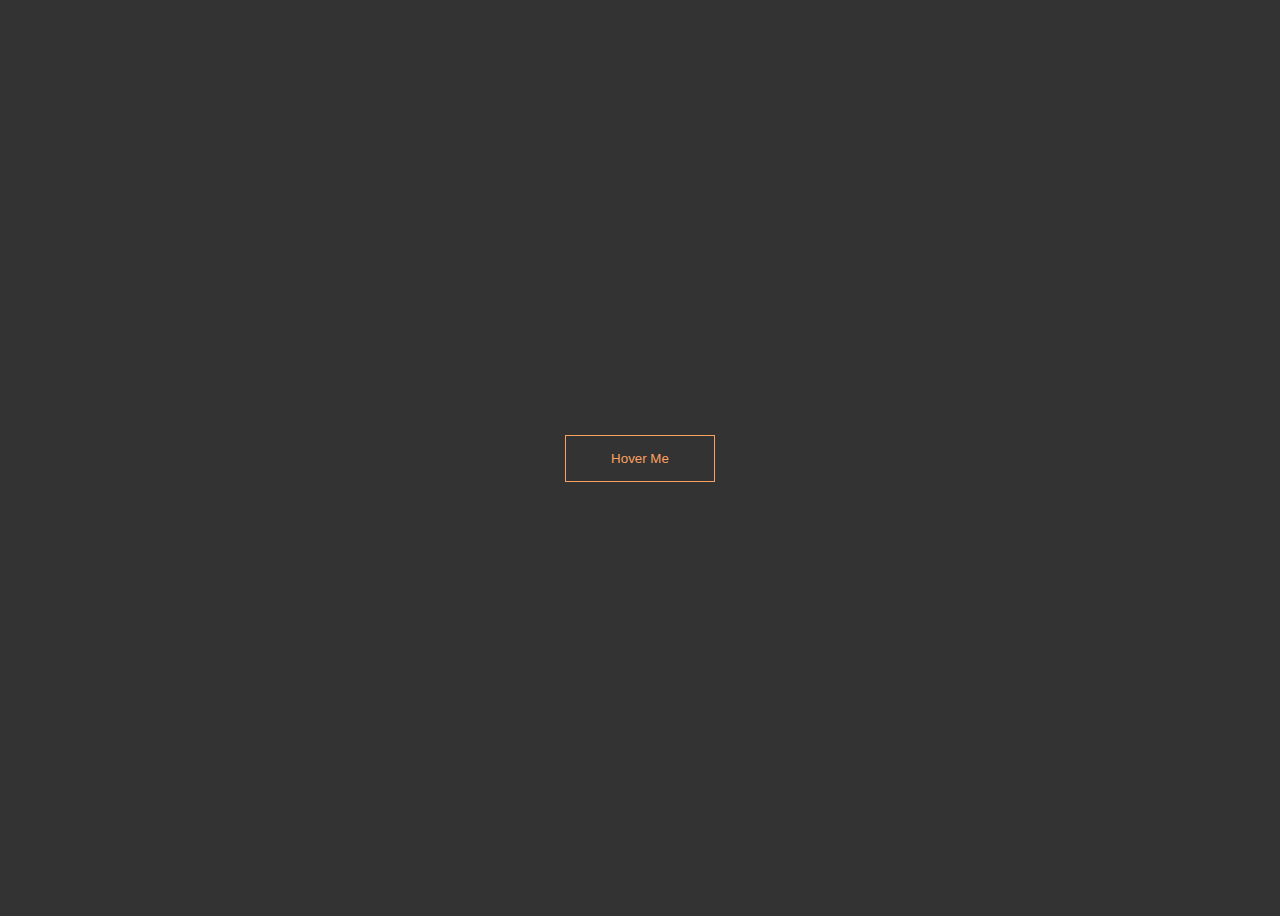
<file: htmlcss/button/index.html>
<!DOCTYPE html>
<html lang="en">
<head>
    <meta charset="UTF-8">
    <meta name="viewport" content="width=device-width, initial-scale=1.0">
    <link rel="stylesheet" href="app.css">
    <title>Button</title>
</head>
<body>
    <button>Hover Me</button>
</body>
</html>
</file>
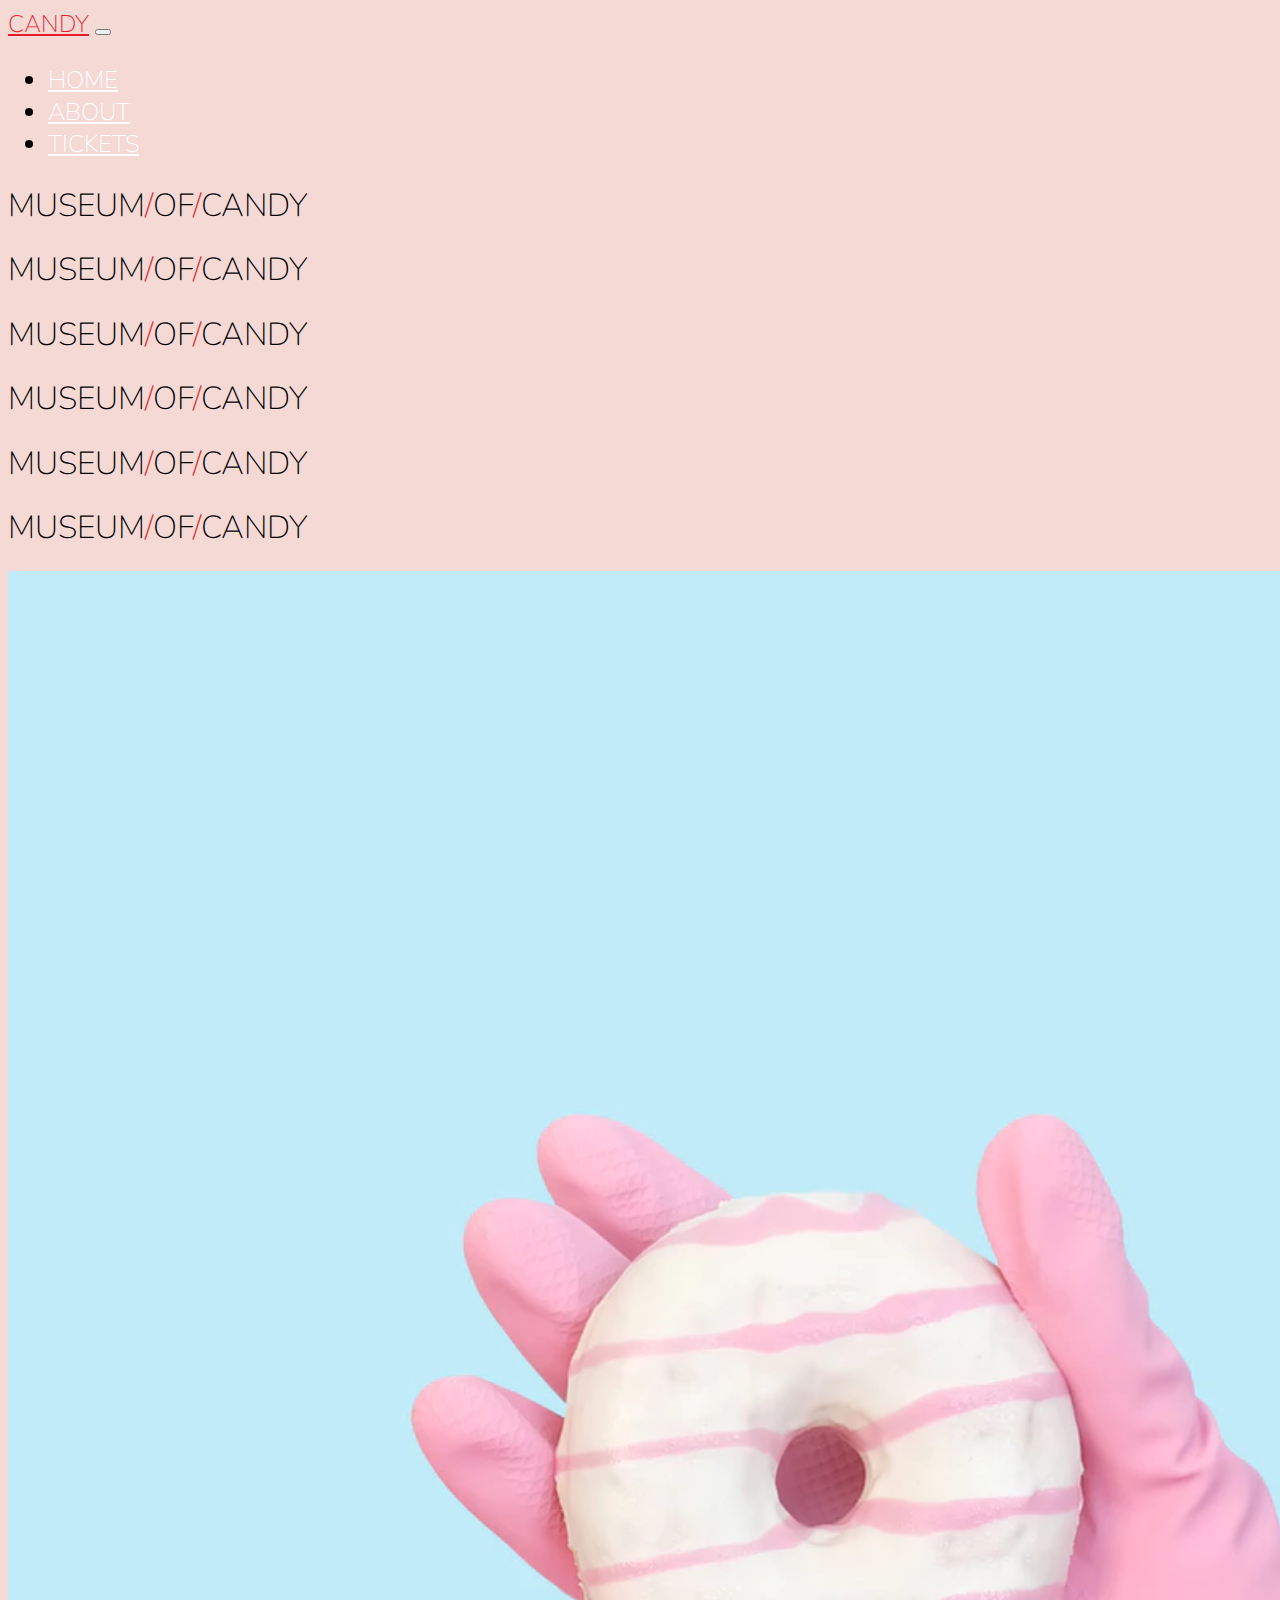
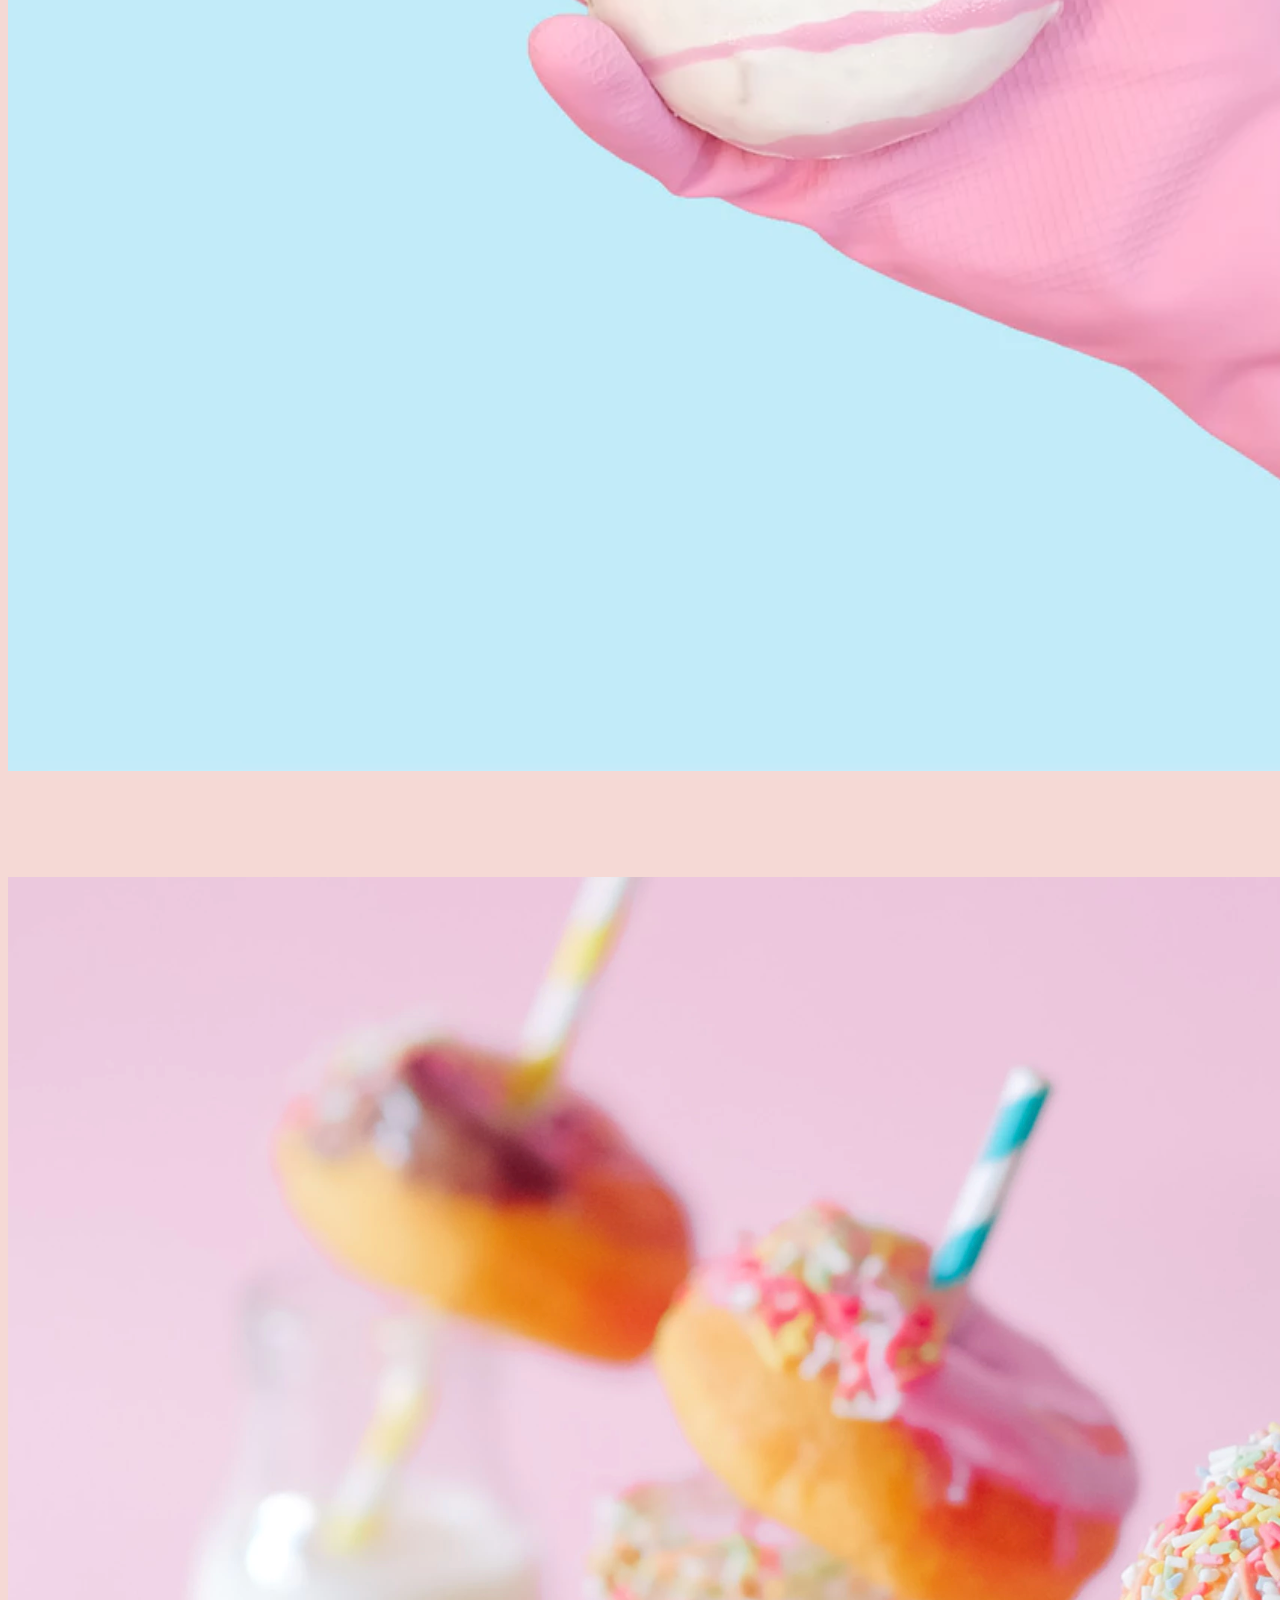
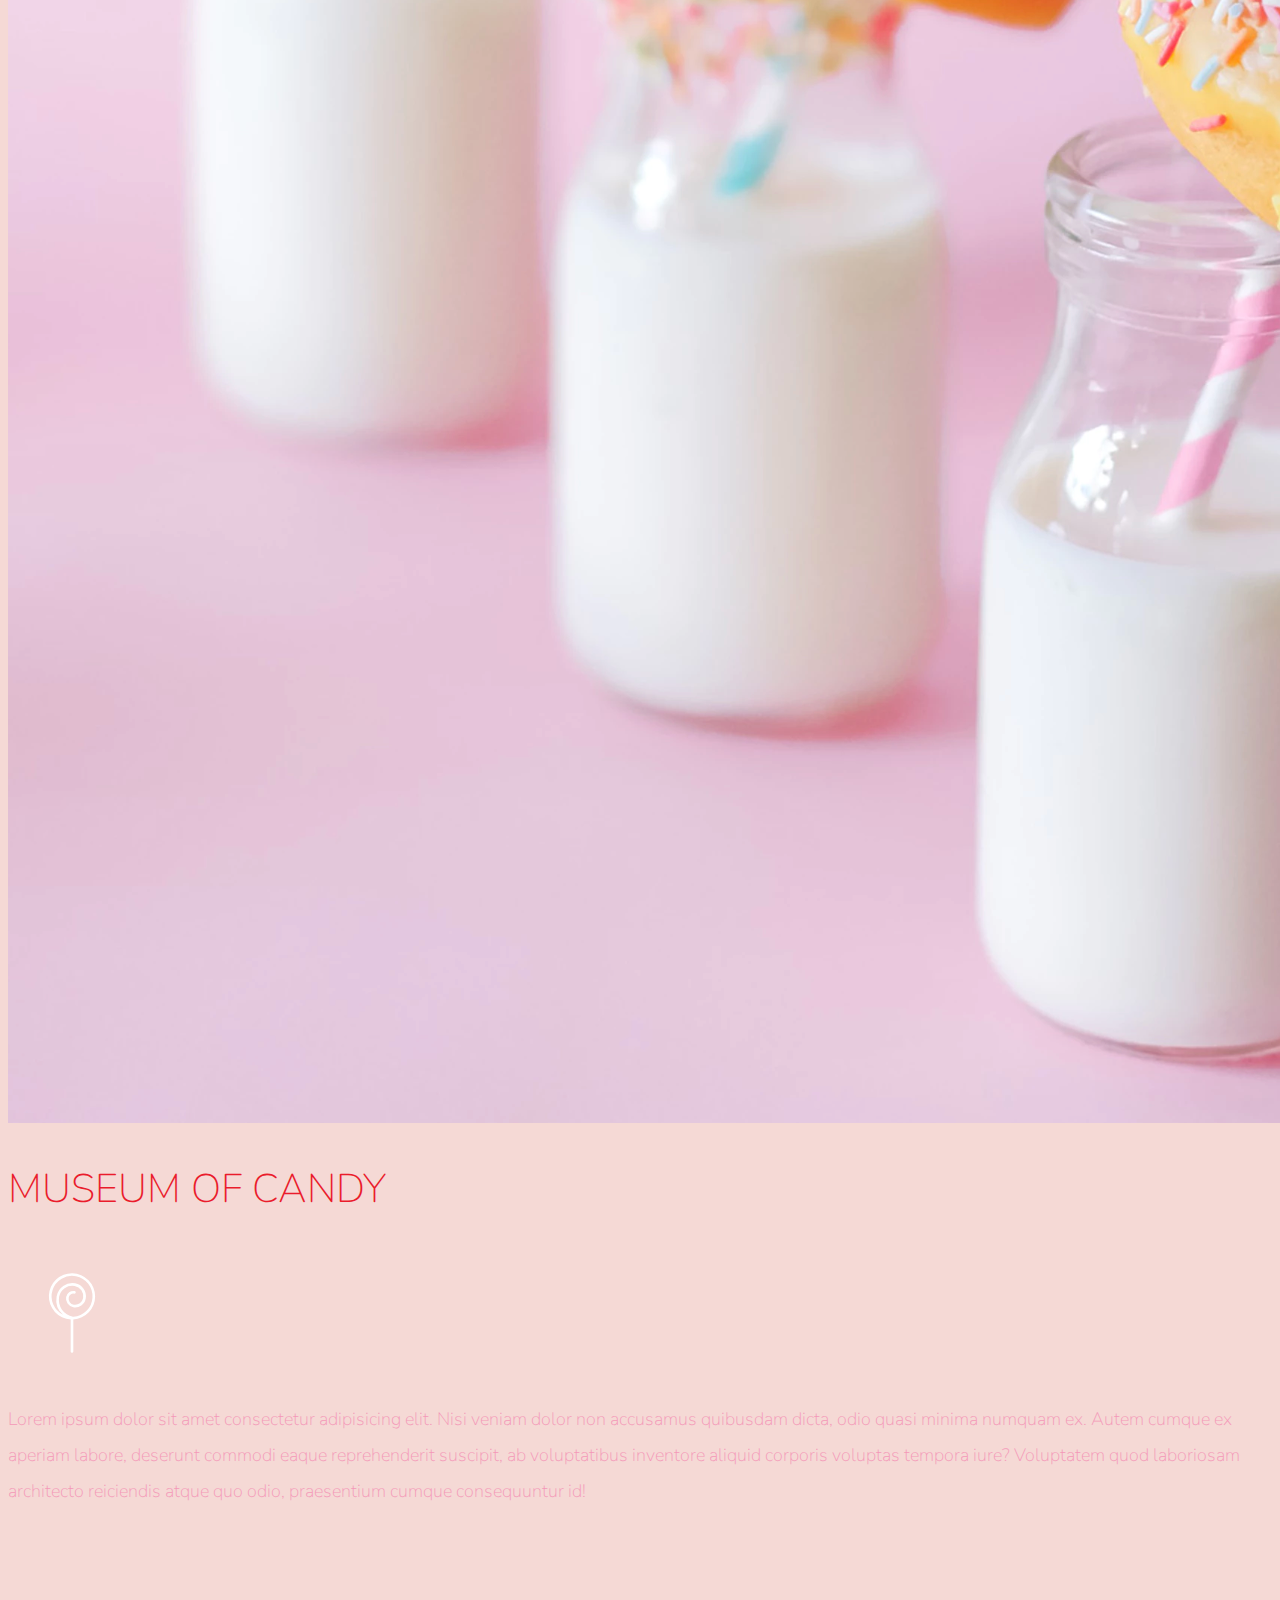
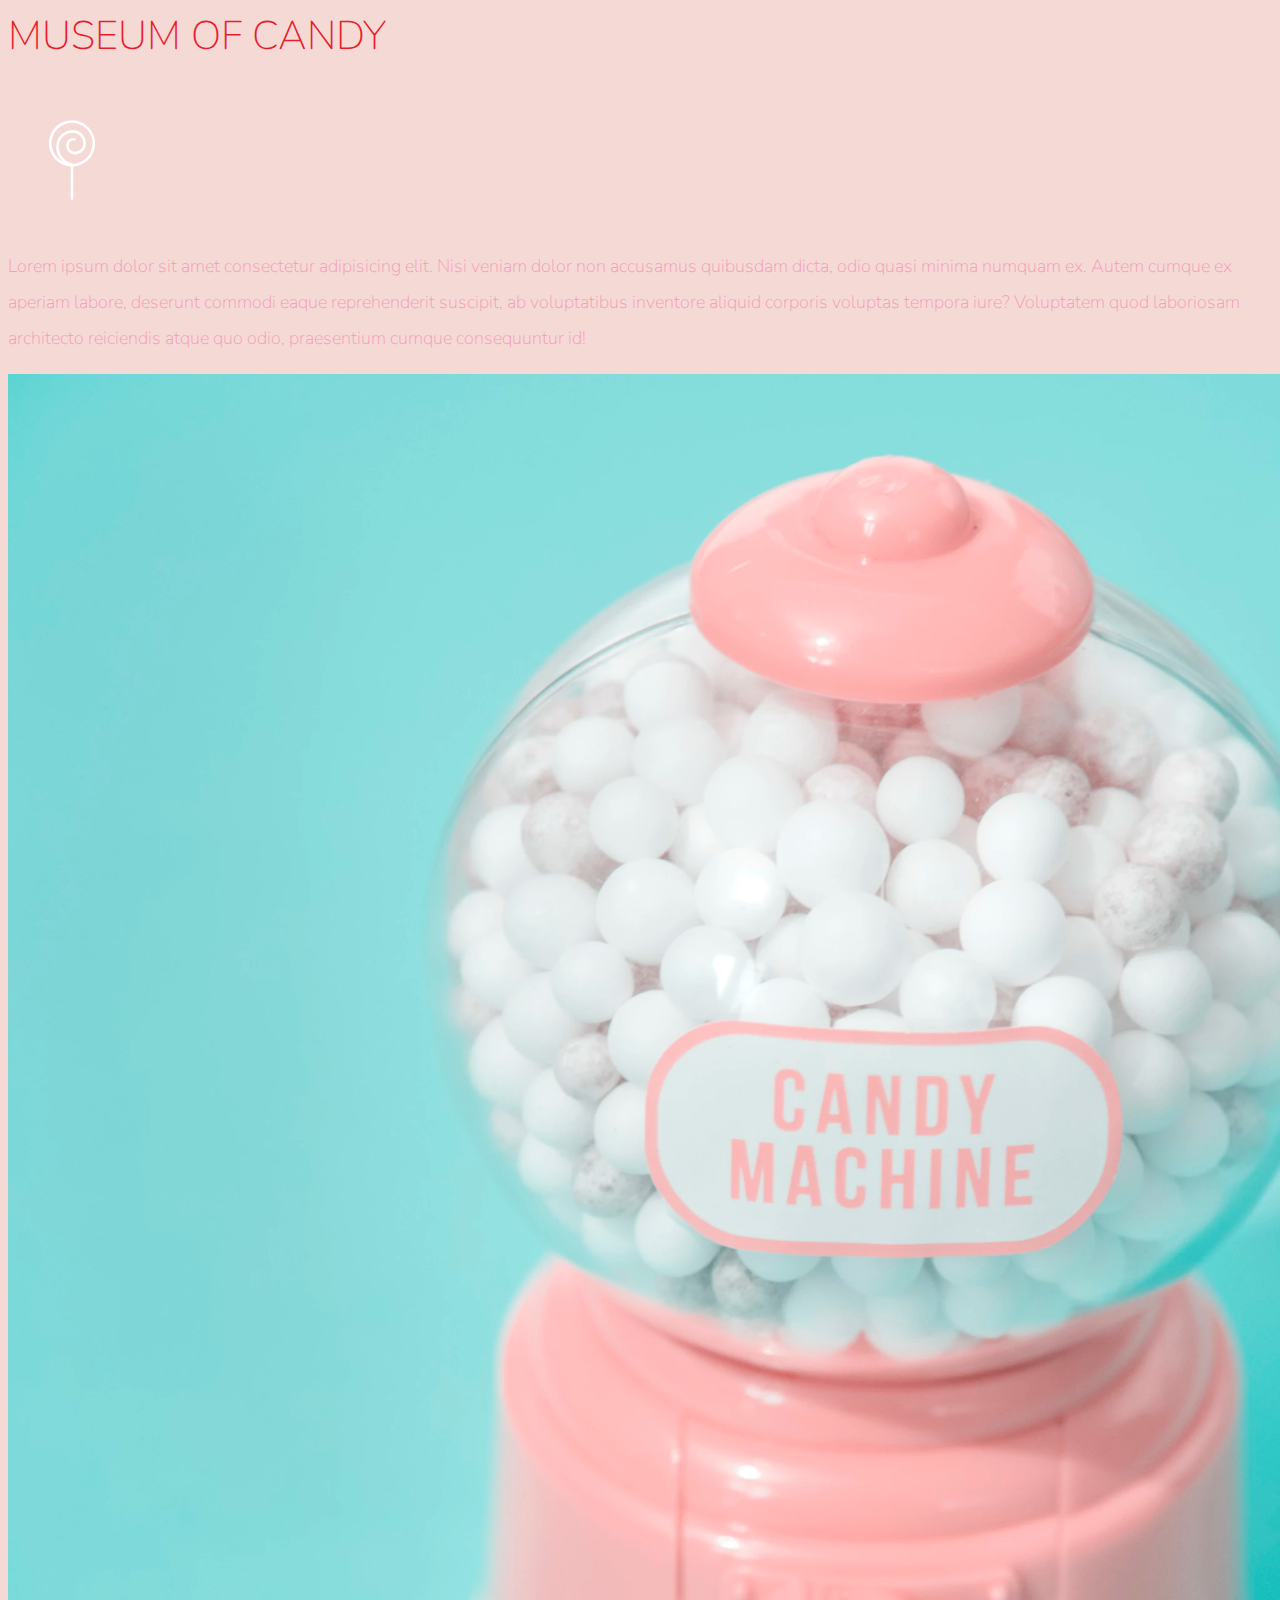
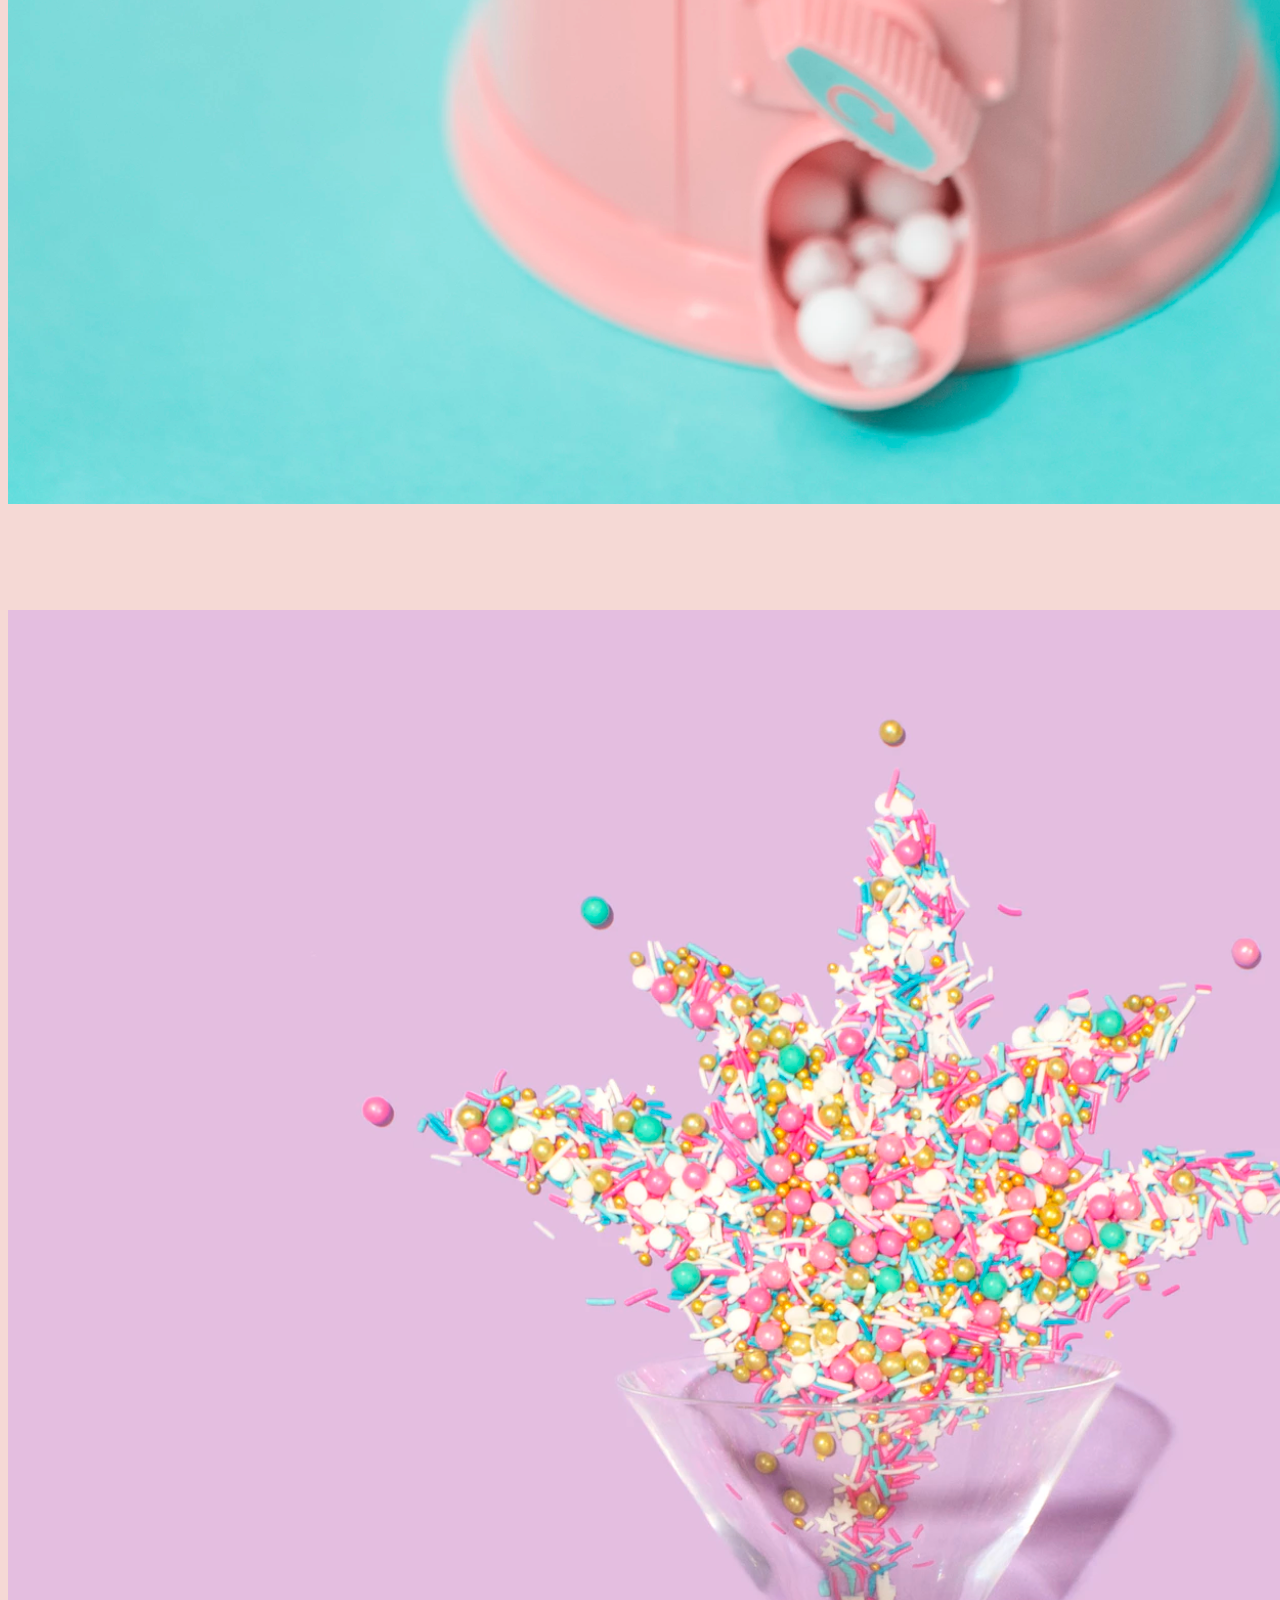
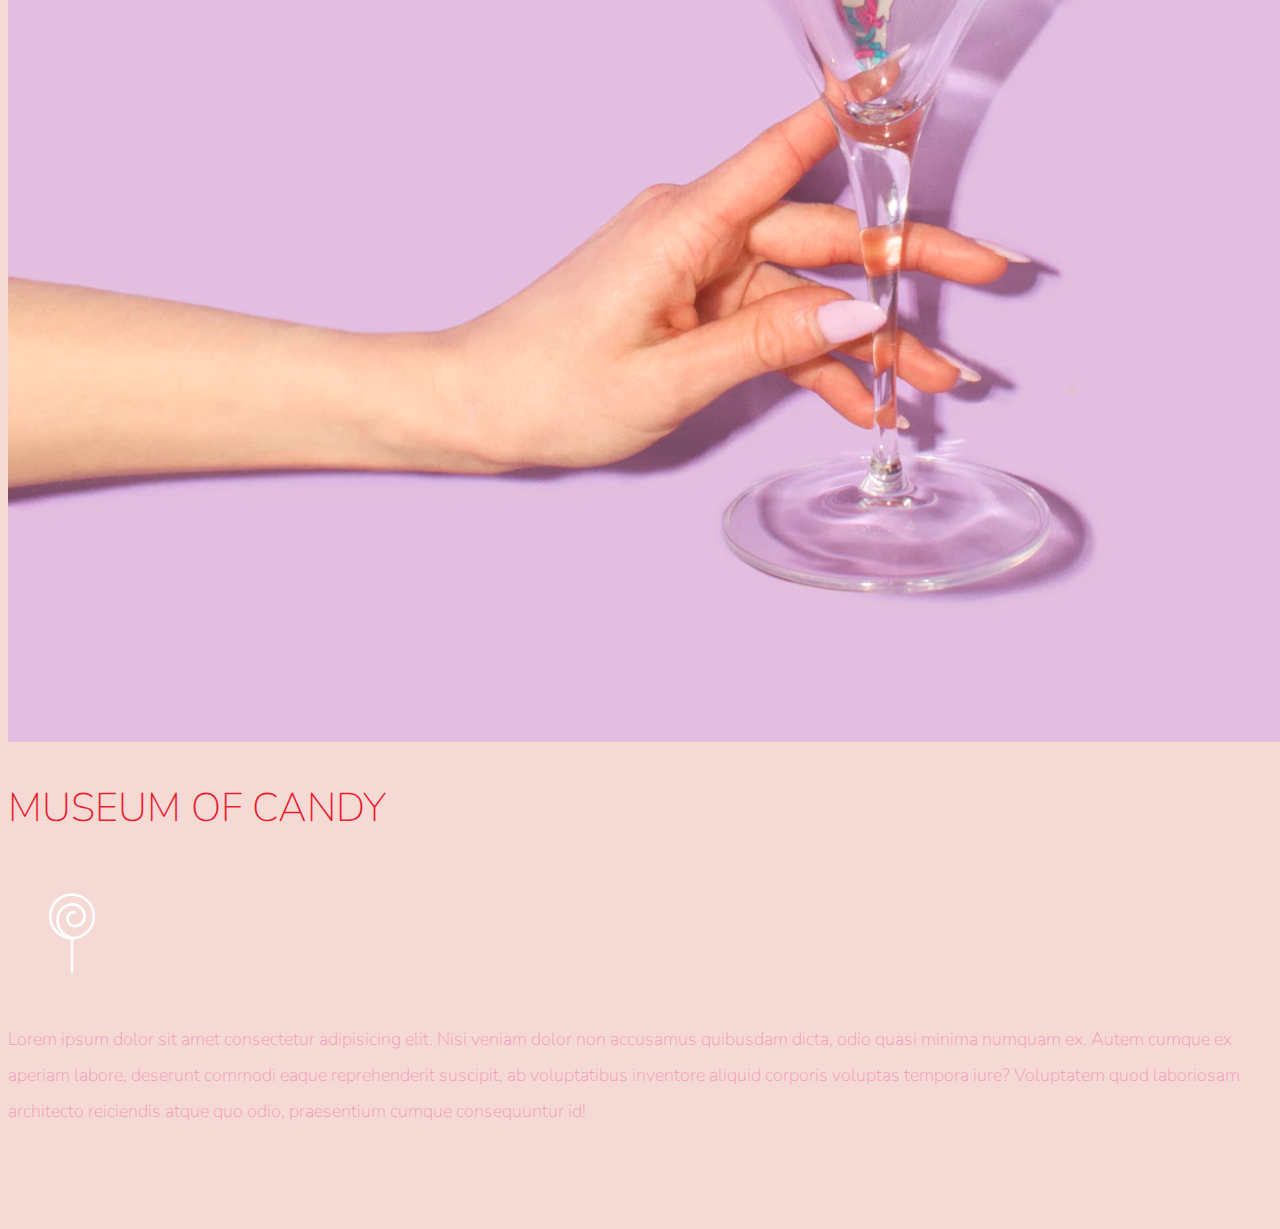
<file: htmlcss/candy/index.html>
<!DOCTYPE html>
<html lang="en">

<head>
  <!-- Required meta tags -->
  <meta charset="utf-8" />
  <meta name="viewport" content="width=device-width, initial-scale=1, shrink-to-fit=no" />

  <!-- Google Font -->
  <link href="https://fonts.googleapis.com/css?family=Nunito:200,300,400,700" rel="stylesheet" />

  <!-- Bootstrap CSS -->
  <link rel="stylesheet" href="https://stackpath.bootstrapcdn.com/bootstrap/4.1.3/css/bootstrap.min.css"
    integrity="sha384-MCw98/SFnGE8fJT3GXwEOngsV7Zt27NXFoaoApmYm81iuXoPkFOJwJ8ERdknLPMO" crossorigin="anonymous" />

  <!-- Custom CSS -->
  <link rel="stylesheet" href="app.css" />

  <title>Museum of Candy</title>
</head>

<body>
  <nav id="mainNavbar" class="navbar navbar-dark navbar-expand-md py-0 fixed-top">
    <a href="#" class="navbar-brand">CANDY</a>
    <button class="navbar-toggler" data-toggle="collapse" data-target="">
      <span class="navbar-toggler-icon"></span>
    </button>
    <div class="collapse navbar-collapse" id="navLinks" aria-label="Toggle Navigation">
      <ul class="navbar-nav">
        <li class="nav-item">
          <a href="#" class="nav-link">HOME</a>
        </li>
        <li class="nav-item">
          <a href="#" class="nav-link">ABOUT</a>
        </li>
        <li class="nav-item">
          <a href="#" class="nav-link">TICKETS</a>
        </li>
      </ul>
    </div>
  </nav>
  <section class="container-fluid">
    <div class="row align-items-center">
      <div class="col-lg-6">
        <div id="headingGroup" class="text-white text-center d-none d-lg-block mt-5">
          <h1>MUSEUM<span>/</span>OF<span>/</span>CANDY</h1>
          <h1>MUSEUM<span>/</span>OF<span>/</span>CANDY</h1>
          <h1>MUSEUM<span>/</span>OF<span>/</span>CANDY</h1>
          <h1>MUSEUM<span>/</span>OF<span>/</span>CANDY</h1>
          <h1>MUSEUM<span>/</span>OF<span>/</span>CANDY</h1>
          <h1>MUSEUM<span>/</span>OF<span>/</span>CANDY</h1>
        </div>
      </div>
      <div class="col-lg-6">
        <img class="img-fluid" src="./imgs/hand2.png" alt="" />
      </div>
    </div>
  </section>
  <section class="container-fluid px-0">
    <div class="row align-items-center content">
      <div class="col-md-6 order-2 order-md-1">
        <img src="./imgs/milk.png" class="img-fluid" alt="" />
      </div>
      <div class="col-md-6 text-center order-md-2 order-1">
        <div class="row justify-content-center">
          <div class="col-10 col-lg-8 blurb mb-5 mb-md-0">
            <h2>MUSEUM OF CANDY</h2>
            <img src="./imgs/lolli_icon.png" alt="" class="d-none d-lg-inline" />
            <p class="lead">
              Lorem ipsum dolor sit amet consectetur adipisicing elit. Nisi veniam dolor non accusamus quibusdam dicta,
              odio quasi minima numquam ex. Autem cumque ex aperiam labore, deserunt commodi eaque reprehenderit
              suscipit, ab voluptatibus inventore aliquid corporis voluptas tempora iure? Voluptatem quod laboriosam
              architecto reiciendis atque quo odio, praesentium cumque consequuntur id!
            </p>
          </div>
        </div>
      </div>
    </div>
    <div class="row align-items-center content">
      <div class="col-md-6 text-center">
        <div class="row justify-content-center">
          <div class="col-10 col-lg-8 blurb mb-5 mb-md-0">
            <h2>MUSEUM OF CANDY</h2>
            <img src="./imgs/lolli_icon.png" alt="" class="d-none d-lg-inline" />
            <p class="lead">
              Lorem ipsum dolor sit amet consectetur adipisicing elit. Nisi veniam dolor non accusamus quibusdam dicta,
              odio quasi minima numquam ex. Autem cumque ex aperiam labore, deserunt commodi eaque reprehenderit
              suscipit, ab voluptatibus inventore aliquid corporis voluptas tempora iure? Voluptatem quod laboriosam
              architecto reiciendis atque quo odio, praesentium cumque consequuntur id!
            </p>
          </div>
        </div>
      </div>
      <div class="col-md-6">
        <img src="./imgs/gumball.png" class="img-fluid" alt="" />
      </div>
    </div>
    <div class="row align-items-center content">
      <div class="col-md-6 order-2 order-md-1">
        <img src="./imgs/sprinkles.png" class="img-fluid" alt="" />
      </div>
      <div class="col-md-6 text-center order-md-2 order-1">
        <div class="row justify-content-center">
          <div class="col-10 col-lg-8 blurb mb-5 mb-md-0">
            <h2>MUSEUM OF CANDY</h2>
            <img src="./imgs/lolli_icon.png" alt="" class="d-none d-lg-inline" />
            <p class="lead">
              Lorem ipsum dolor sit amet consectetur adipisicing elit. Nisi veniam dolor non accusamus quibusdam dicta,
              odio quasi minima numquam ex. Autem cumque ex aperiam labore, deserunt commodi eaque reprehenderit
              suscipit, ab voluptatibus inventore aliquid corporis voluptas tempora iure? Voluptatem quod laboriosam
              architecto reiciendis atque quo odio, praesentium cumque consequuntur id!
            </p>
          </div>
        </div>
      </div>
    </div>
  </section>
  <!-- Optional JavaScript -->
  <!-- jQuery first, then Popper.js, then Bootstrap JS -->
  <script src="https://code.jquery.com/jquery-3.3.1.slim.min.js"
    integrity="sha384-q8i/X+965DzO0rT7abK41JStQIAqVgRVzpbzo5smXKp4YfRvH+8abtTE1Pi6jizo"
    crossorigin="anonymous"></script>
  <script src="https://cdnjs.cloudflare.com/ajax/libs/popper.js/1.14.3/umd/popper.min.js"
    integrity="sha384-ZMP7rVo3mIykV+2+9J3UJ46jBk0WLaUAdn689aCwoqbBJiSnjAK/l8WvCWPIPm49"
    crossorigin="anonymous"></script>
  <script src="https://stackpath.bootstrapcdn.com/bootstrap/4.1.3/js/bootstrap.min.js"
    integrity="sha384-ChfqqxuZUCnJSK3+MXmPNIyE6ZbWh2IMqE241rYiqJxyMiZ6OW/JmZQ5stwEULTy"
    crossorigin="anonymous"></script>
    <script>
      $(function(){
        $(document).scroll(function(){
          var $nav = $("#mainNavbar");
          $nav.toggleClass("scrolled", $(this).scrollTop() > $nav.height())
        })
      })
    </script>
</body>

</html>
</file>
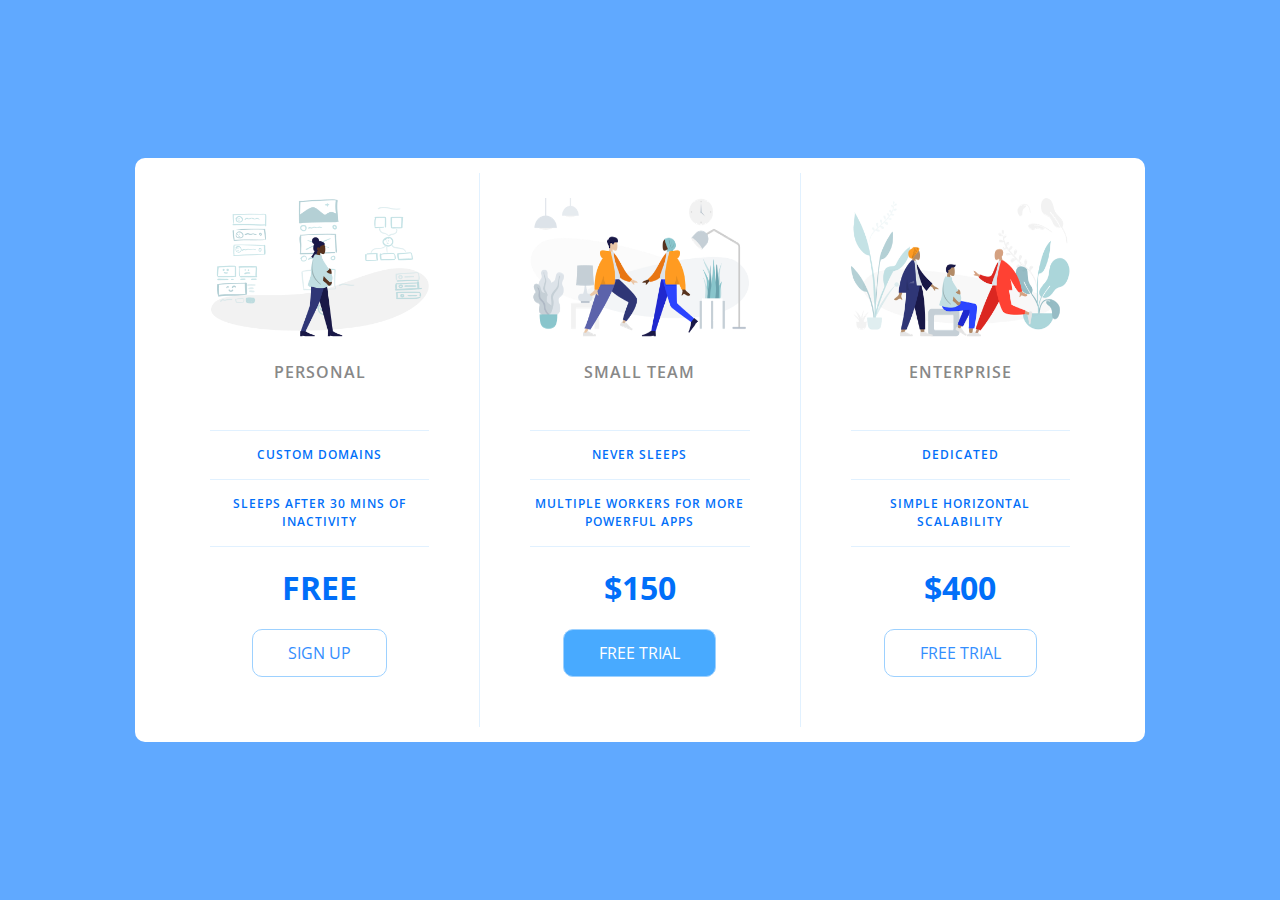
<file: htmlcss/pricing_panel/index.html>
<!DOCTYPE html>
<html lang="en">

<head>
    <meta charset="UTF-8">
    <meta name="viewport" content="width=device-width, initial-scale=1.0">
    <title>Price Tiers</title>
    <link rel="stylesheet" href="https://fonts.googleapis.com/css?family=Open+Sans:400,600,700">
    <link rel="stylesheet" href="app.css">
</head>

<body>
    <div class="panel pricing-table">

        <div class="pricing-plan">
            <img src="icons/icon1.png" alt="" class="pricing-img">
            <h2 class="pricing-header">Personal</h2>
            <ul class="pricing-features">
                <li class="pricing-features-item">Custom domains</li>
                <li class="pricing-features-item">Sleeps after 30 mins of inactivity</li>
            </ul>
            <span class="pricing-price">Free</span>
            <a href="#/" class="pricing-button">Sign up</a>
        </div>

        <div class="pricing-plan">
            <img src="icons/icon2.png" alt="" class="pricing-img">
            <h2 class="pricing-header">Small team</h2>
            <ul class="pricing-features">
                <li class="pricing-features-item">Never sleeps</li>
                <li class="pricing-features-item">Multiple workers for more powerful apps</li>
            </ul>
            <span class="pricing-price">$150</span>
            <a href="#/" class="pricing-button is-featured">Free trial</a>
        </div>

        <div class="pricing-plan">
            <img src="icons/icon3.png" alt="" class="pricing-img">
            <h2 class="pricing-header">Enterprise</h2>
            <ul class="pricing-features">
                <li class="pricing-features-item">Dedicated</li>
                <li class="pricing-features-item">Simple horizontal scalability</li>
            </ul>
            <span class="pricing-price">$400</span>
            <a href="#/" class="pricing-button">Free trial</a>
        </div>

    </div>

</body>

</html>
</file>
<file: htmlcss/button/app.css>
html {
    box-sizing: border-box;
}

body {
    min-height: 100vh;
    background-color: #333;
    display: flex;
    flex-direction: column;
    justify-content: center;
    align-items: center;
}

button {
    width: 150px;
    padding: 15px 30px;
    background: transparent;
    color: #FCA260;
    border: 1px solid #FCA260;
    transition: all 0.3s ease;
    cursor: pointer;
}

button:hover {
    border: 1px solid #EEFE58;
    color: #fff;

    /* box shadow blur bottom */
    box-shadow: 0px 4px 2px 0px #EEFE58;
}
</file>
<file: htmlcss/candy/app.css>
body {
    background: #f5d9d5;
    font-family: "Nunito", sans-serif;
}

.blurb h2 {
    color: #EA1C2C;
    font-weight: 100;
    font-size: 2.5rem;
}

.blurb p {
    color: #f498b8;
    font-size: 1.125rem;
    font-weight: 100;
    line-height: 2;
}

.content {
    margin-top: 100px;
    margin-bottom: 100px;
}

#mainNavbar {
    font-size: 1.5rem;
    font-weight: 100;
}

#mainNavbar .nav-link {
    color: #fff;
}

#mainNavbar .nav-link:hover {
    color: #EA1C2C;
}

#mainNavbar .navbar-brand {
    color: #EA1C2C;
}

#headingGroup span {
    color: #EA1C2C;
}

#headingGroup h1 {
    font-weight: 100;
}

.navbar.scrolled {
    background: rgb(222, 192, 222);
    transition: background 200ms;
}

@media (max-width: 1200px) {
    #headingGroup h1 {
        font-weight: 100;
        font-size: 3rem;
    }
}
</file>
<file: htmlcss/pricing_panel/app.css>
/* http://meyerweb.com/eric/tools/css/reset/ 
   v2.0 | 20110126
   License: none (public domain)
*/

html, body, div, span, applet, object, iframe,
h1, h2, h3, h4, h5, h6, p, blockquote, pre,
a, abbr, acronym, address, big, cite, code,
del, dfn, em, img, ins, kbd, q, s, samp,
small, strike, strong, sub, sup, tt, var,
b, u, i, center,
dl, dt, dd, ol, ul, li,
fieldset, form, label, legend,
table, caption, tbody, tfoot, thead, tr, th, td,
article, aside, canvas, details, embed, 
figure, figcaption, footer, header, hgroup, 
menu, nav, output, ruby, section, summary,
time, mark, audio, video {
	margin: 0;
	padding: 0;
	border: 0;
	font-size: 100%;
	font: inherit;
	vertical-align: baseline;
}
/* HTML5 display-role reset for older browsers */
article, aside, details, figcaption, figure, 
footer, header, hgroup, menu, nav, section {
	display: block;
}
body {
	line-height: 1;
}
ol, ul {
	list-style: none;
}
blockquote, q {
	quotes: none;
}
blockquote:before, blockquote:after,
q:before, q:after {
	content: '';
	content: none;
}
table {
	border-collapse: collapse;
	border-spacing: 0;
}

html {
  font-family: 'Open Sans', sans-serif;
  box-sizing: border-box;
}

body {
  background-color: #60a9ff;
  display: flex;
  justify-content: center;
  align-items: center;
  min-height: 100vh;
}

.panel {
  background-color: #fff;
  border-radius: 10px;
  padding: 15px 25px;
  width: 100%;
  max-width: 960px;
  display: flex;
  flex-direction: column;
  text-align: center;
  text-transform: uppercase;
}

.pricing-plan {
  border-bottom: 1px solid #e1f1ff;
}

.pricing-plan:last-child {
  border-bottom: none;
}

.pricing-img {
  margin-bottom: 25px;
  max-width: 100%;
}

.pricing-header {
  color: #888;
  font-weight: 600;
  letter-spacing: 1px;
}

.pricing-features {
  margin: 50px 0 25px;
  color: #016ff9;
}

.pricing-features-item {
  font-weight: 600;
  letter-spacing: 1px;
  font-size: 12px;
  line-height: 1.5;
  padding: 15px 0;
  border-top: 1px solid #e1f1ff;
}

.pricing-features-item:last-child {
  border-bottom: 1px solid #e1f1ff;
}

.pricing-price {
  color: #016ff9;
  display: block;
  font-size: 32px;
  font-weight: 700;
}

.pricing-button {
  border: 1px solid #9dd1ff;
  border-radius: 10px;
  color: #348efe;
  display: inline-block;
  padding: 15px 35px;
  text-decoration: none;
  margin: 25px 0;
  transition: background-color 0.2s ease-in-out;
}

.pricing-button:hover, .pricing-button:focus {
  background-color: #e1f1ff;
}

.pricing-button.is-featured {
  background-color: #48aaff;
  color: #fff;
}

.pricing-button.is-featured:hover, .pricing-button.is-featured:focus {
  background-color: #269aff;
  color: #fff;
}

@media (min-width: 900px){
  .panel {
    flex-direction: row;
  }

  .pricing-plan {
    border-bottom: none;
    border-right: 1px solid #e1f1ff;
    padding: 25px 50px;
  }

  .pricing-plan:last-child {
    border-right: none;
  }
}
</file>
